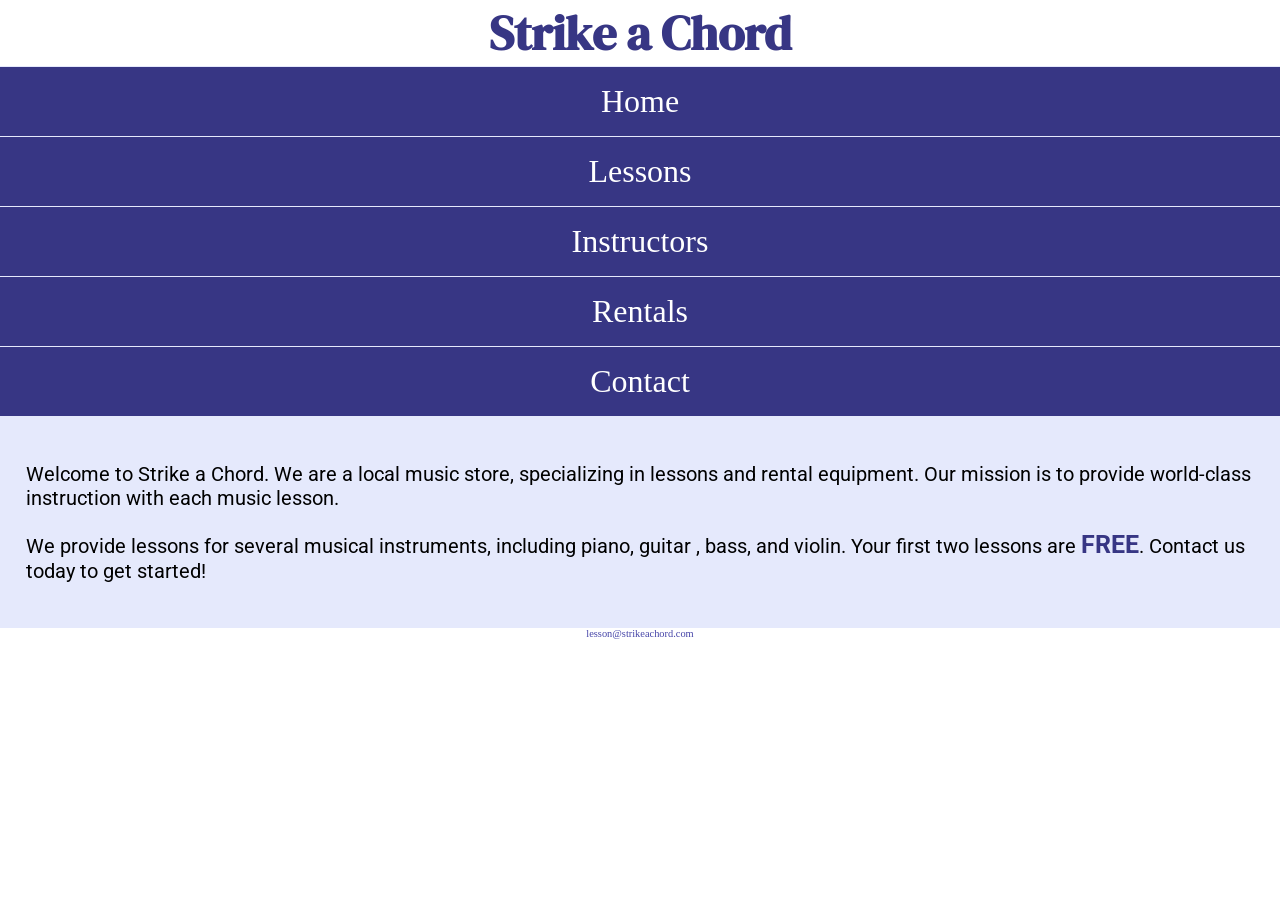
<file: index.html>
<!DOCTYPE html>
<html lang="en">
  <head>
    <meta charset="UTF-8">
    <meta name="viewport" content="width=device-width, initial-scale=1.0">
    <title>Strike a Chord</title>
    <link rel="stylesheet" href="css/styles.css">
    <link rel="preconnect" href="https://fonts.googleapis.com">
    <link rel="preconnect" href="https://fonts.gstatic.com" crossorigin>
    <link href="https://fonts.googleapis.com/css2?family=DM+Serif+Display:ital@1&family=Roboto:ital,wght@0,100..900;1,100..900&display=swap" rel="stylesheet">
  <body>
    <header>
      <h1>
        <span class="tab-desk">&#9836;</span>Strike a Chord<span class="tab-desk">&#9836;</span>
      </h1>
    </header>
    <nav>
      <ul>
        <li><a href="index.html">Home</a></li>  
        <li><a href="lessons.html">Lessons</a></li>
        <li><a href="instructors.html">Instructors</a></li>
        <li><a href="rentals.html">Rentals</a></li>
        <li><a href="contact.html">Contact</a></li>
      </ul>
      <!-- Hero Image -->
      <div class="tab-desk" id="hero">
        <img src="images/music-notes.png" alt="colorful music notes">
      </div>
    </nav>
    <main>
      <div id="intro">
        <p> Welcome to Strike a Chord. We are a local music store, specializing in lessons and rental equipment. Our mission is to provide world-class instruction with each music lesson.  </p>
        <p> We provide lessons for several musical instruments, including piano, guitar , bass, and violin. Your first two lessons are <span class="action">FREE</span>. Contact us today to get started! </p>
      </div>
    </main>
    <footer>
      <a href="mailto:lesson@strikeachord.com">lesson@strikeachord.com</a>
    </footer>
  </body>
</file>
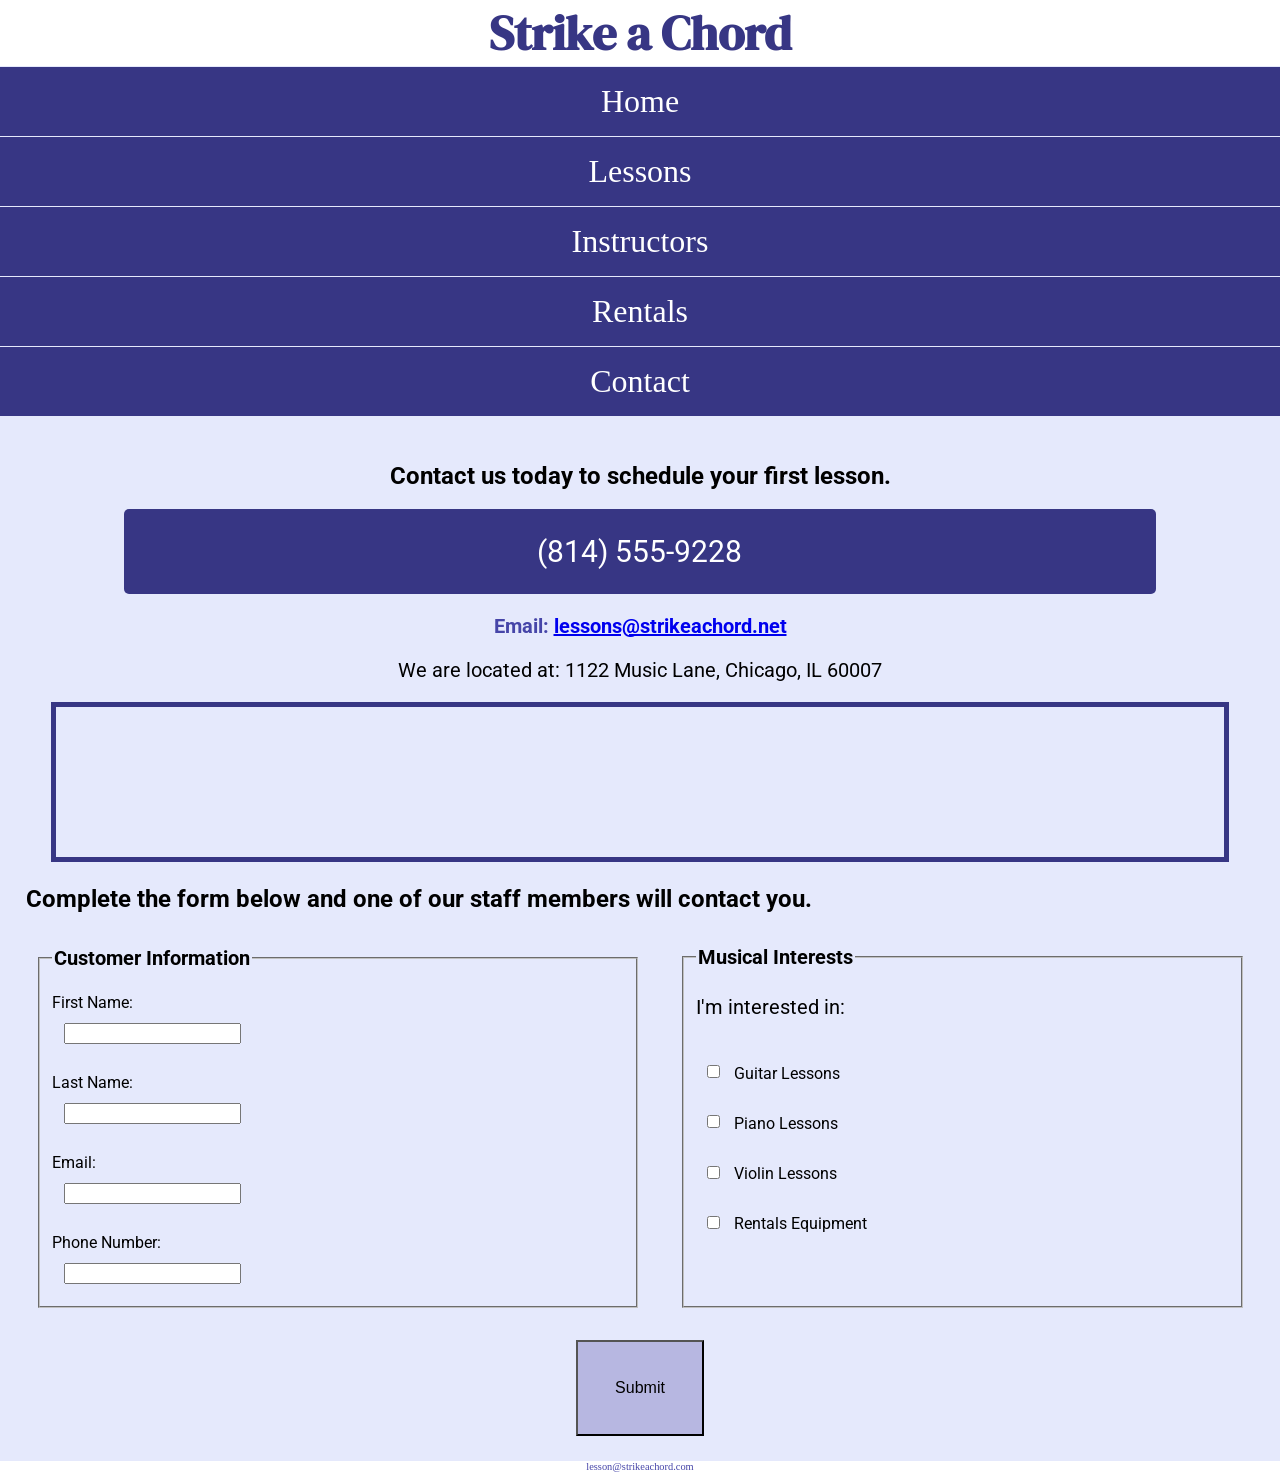
<file: contact.html>
<!DOCTYPE html>
<html lang="en">
  <head>
    <meta charset="UTF-8">
    <meta name="viewport" content="width=device-width, initial-scale=1.0">
    <title>Strike a Chord Contact</title>
    <link rel="stylesheet" href="css/styles.css">
    <link rel="preconnect" href="https://fonts.googleapis.com">
    <link rel="preconnect" href="https://fonts.gstatic.com" crossorigin>
    <link href="https://fonts.googleapis.com/css2?family=DM+Serif+Display:ital@1&family=Roboto:ital,wght@0,100..900;1,100..900&display=swap" rel="stylesheet">
  <body>
    <header>
      <h1><span class="tab-desk">&#9836;</span>Strike a Chord<span class="tab-desk">&#9836;</span></h1>
    </header>
    <nav>
       <ul>
        <li><a href="index.html">Home</a></li>  
        <li><a href="lessons.html">Lessons</a></li>
        <li><a href="instructors.html">Instructors</a></li>
        <li><a href="rentals.html">Rentals</a></li>
        <li><a href="contact.html">Contact</a></li>
      </ul>
    </nav>
    <main>
       <!-- Hero Image -->
      <div class="tab-desk",id="hero">
        <img src="images/music-notes.png" alt="colorful music notes">
      </div>
      <div id="contact">
        <h2>Contact us today to schedule your first lesson.</h2>
        <p class="tel-link"><a href="tel:814559228">(814) 555-9228</a></p>
        <p class="email-link">Email: <a href="mailto:lessons@strikeachord.net">lessons@strikeachord.net</a></p>
        <p>We are located at: 1122 Music Lane, Chicago, IL 60007</p>
        <iframe src="https://www.google.com/maps?q=Chicago,+IL&output=embed" class="map"
        allowfullscreen="" loading="lazy"></iframe>
      </div>   
      <div id="form">
        <h2>Complete the form below and one of our staff members will contact you.</h2>
        <!-- Form fields will be added here -->
        <form class="form-grid">
          <fieldset>
            <legend>Customer Information</legend>

            <label for="fname">First Name:</label>
            <input type="text" name="fname" id="fname">

            <label for="lname">Last Name:</label>
            <input type="text" name="lname" id="lname">

            <label for="email">Email:</label>
            <input type="email" name="email" id="email">

            <label for="phone">Phone Number:</label>
            <input type="tel" name="phone" id="phone">
          </fieldset>
          
          <fieldset>
            <legend>Musical Interests</legend>
            <p>I'm interested in:</p>

            <label for="guitarless">
              <input type="checkbox" name="interest" id="guitarless" value="Guitar Lessons">
              Guitar Lessons 
            </label> 

            <label for="pianoless">
              <input type="checkbox" name="interest" id="pianoless" value="Piano Lessons">
              Piano Lessons
            </label>

            <label for="violinless">
              <input type="checkbox" name="interest" id="violinless" value="Violin Lessons">
              Violin Lessons
            </label>

            <label for="rent">
              <input type="checkbox" name="interest" id="rent" value="Rentals Equipment">
              Rentals Equipment
            </label>
          </fieldset>
          <input type="submit" class="btn" id="submit">
        </form>
      </div>
    </main>
    <footer>
      <a href="mailto:lesson@strikeachord.com">lesson@strikeachord.com</a>
    </footer>
  </body>
</file>
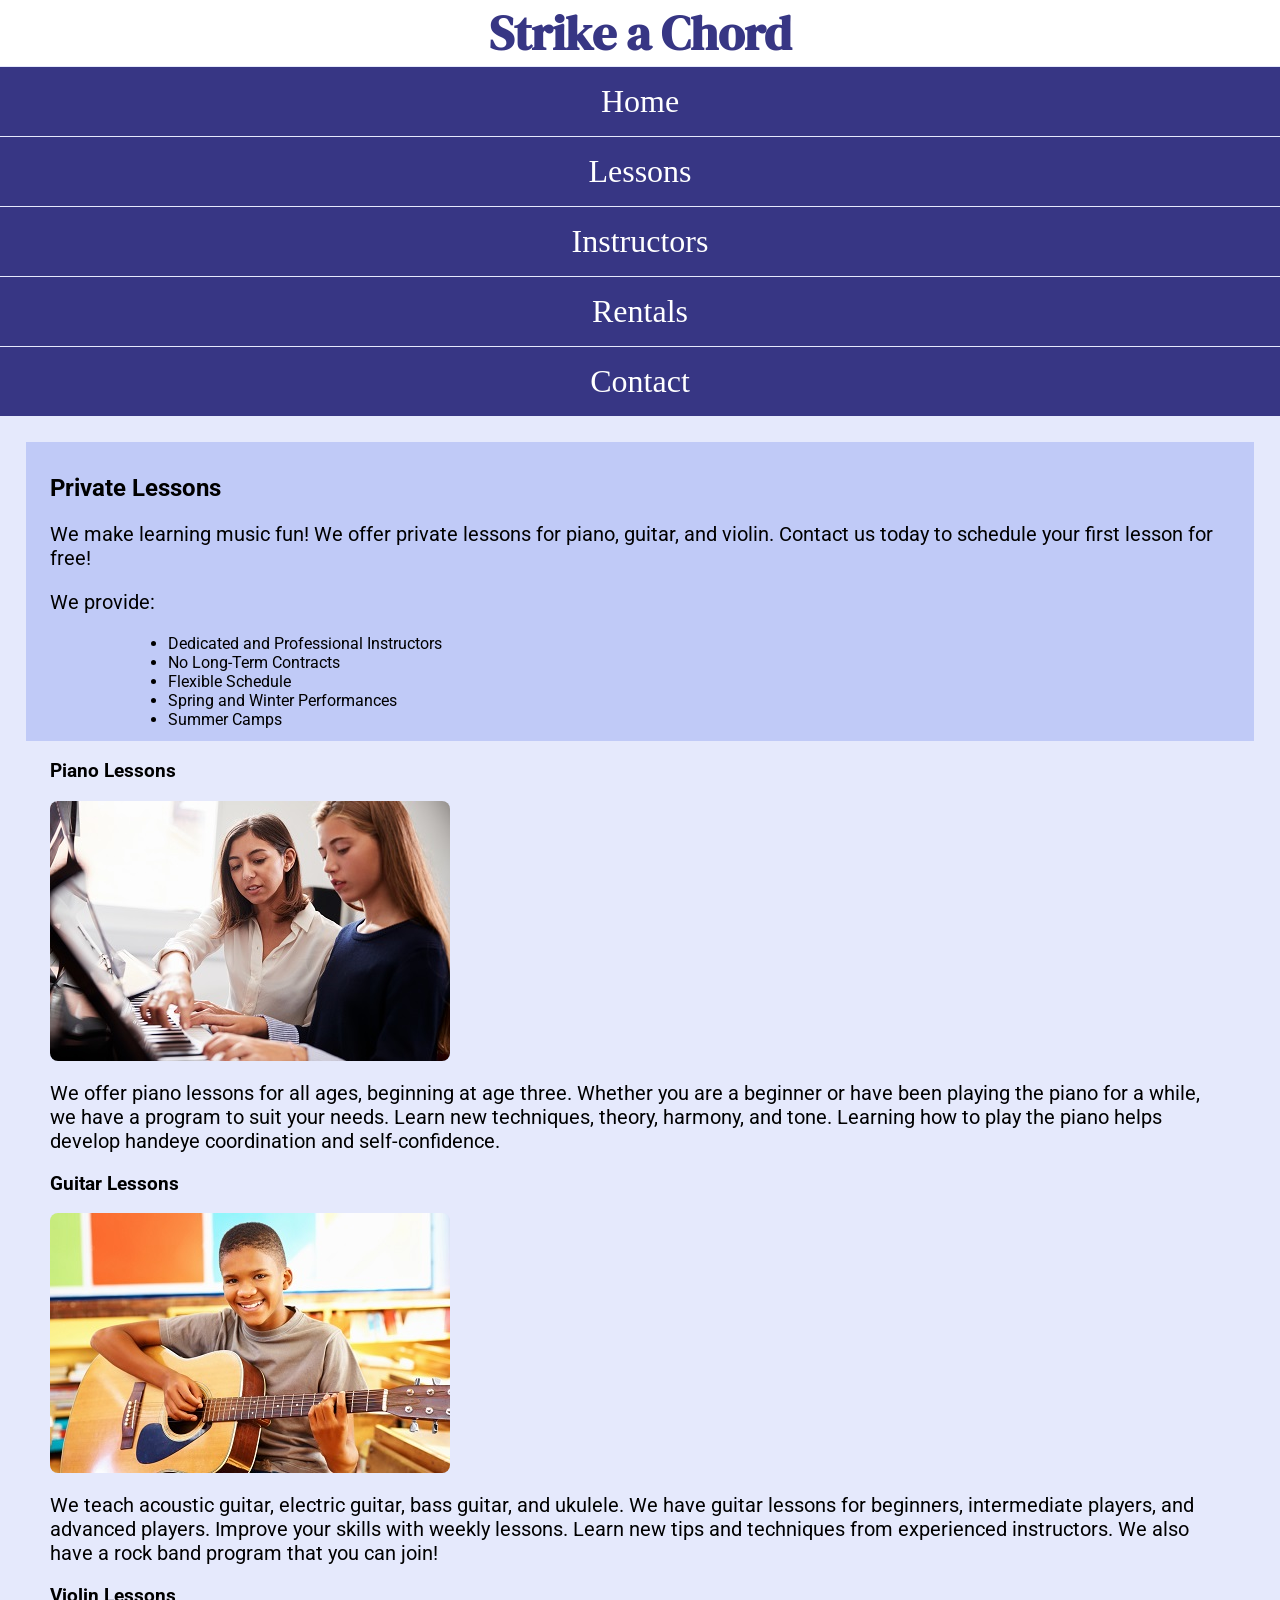
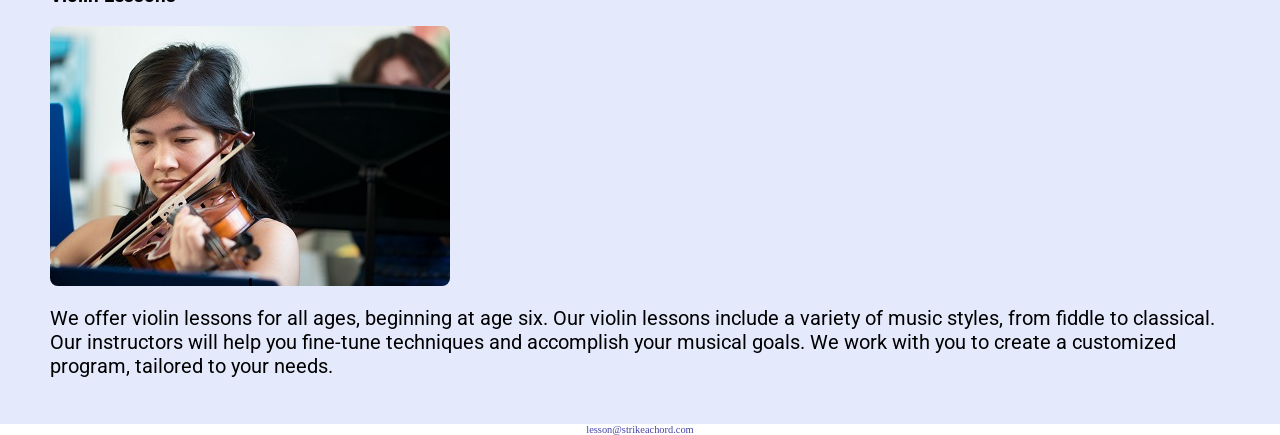
<file: lessons.html>
<!DOCTYPE html>
<html lang="en">
  <head>
    <meta charset="UTF-8">
    <meta name="viewport" content="width=device-width, initial-scale=1.0">
    <title>Strike a Chord Lessons</title>
    <link rel="stylesheet" href="css/styles.css">
    <link rel="preconnect" href="https://fonts.googleapis.com">
    <link rel="preconnect" href="https://fonts.gstatic.com" crossorigin>
    <link href="https://fonts.googleapis.com/css2?family=DM+Serif+Display:ital@1&family=Roboto:ital,wght@0,100..900;1,100..900&display=swap" rel="stylesheet">
  </head>
  <body>
    <header>
      <h1><span class="tab-desk">&#9836;</span>Strike a Chord<span class="tab-desk">&#9836;</span></h1>
    </header>

    <nav>
      <ul>
        <li><a href="index.html">Home</a></li>  
        <li><a href="lessons.html">Lessons</a></li>
        <li><a href="instructors.html">Instructors</a></li>
        <li><a href="rentals.html">Rentals</a></li>
        <li><a href="contact.html">Contact</a></li>
      </ul>
    </nav>

    <main>
       <!-- Hero Image -->
      <div class="tab-desk",id="hero">
        <img src="images/music-notes.png" alt="colorful music notes">
      </div>
    <div id="info">
      <h2>Private Lessons</h2>

      <p>We make learning music fun! We offer private lessons for piano,
      guitar, and violin. Contact us today to schedule your first lesson
      for free! </p>

      <p>We provide:</p>

      <ul>

      <li>Dedicated and Professional Instructors</li>
      <li>No Long-Term Contracts</li>
      <li>Flexible Schedule</li>
      <li>Spring and Winter Performances</li>
      <li>Summer Camps</li>

      </ul>

    </div>
    <div id="piano">
      <h3>Piano Lessons</h3>
      <img class="round" src="piano-lesson.jpg" alt="piano teacher and student
      sitting at a piano">
      <p>We offer piano lessons for all ages, beginning at age three.
      Whether you are a beginner or have been playing the piano for a while,
      we have a program to suit your needs. Learn new techniques, theory,
      harmony, and tone. Learning how to play the piano helps develop handeye
      coordination and self-confidence.</p>
    </div>
    <div id="guitar">
      <h3>Guitar Lessons</h3>
      <img class="round" src="child-guitar.jpg" alt="child with a smile holding a
      guitar">
      <p>We teach acoustic guitar, electric guitar, bass guitar, and
      ukulele. We have guitar lessons for beginners, intermediate players,
      and advanced players. Improve your skills with weekly lessons. Learn
      new tips and techniques from experienced instructors. We also have a
      rock band program that you can join!</p>
    </div>
    <div id="violin">
      <h3>Violin Lessons</h3>
      <img class="round" src="woman-violin.jpg" alt="violin teacher and student
      sitting with a violin">
      <p>We offer violin lessons for all ages, beginning at age six. Our
      violin lessons include a variety of music styles, from fiddle to
      classical. Our instructors will help you fine-tune techniques and
      accomplish your musical goals. We work with you to create a customized
      program, tailored to your needs.</p>
    </div>
    </main>
    <footer>
      <a href="mailto:lesson@strikeachord.com">lesson@strikeachord.com</a>
    </footer>
  </body>
</file>
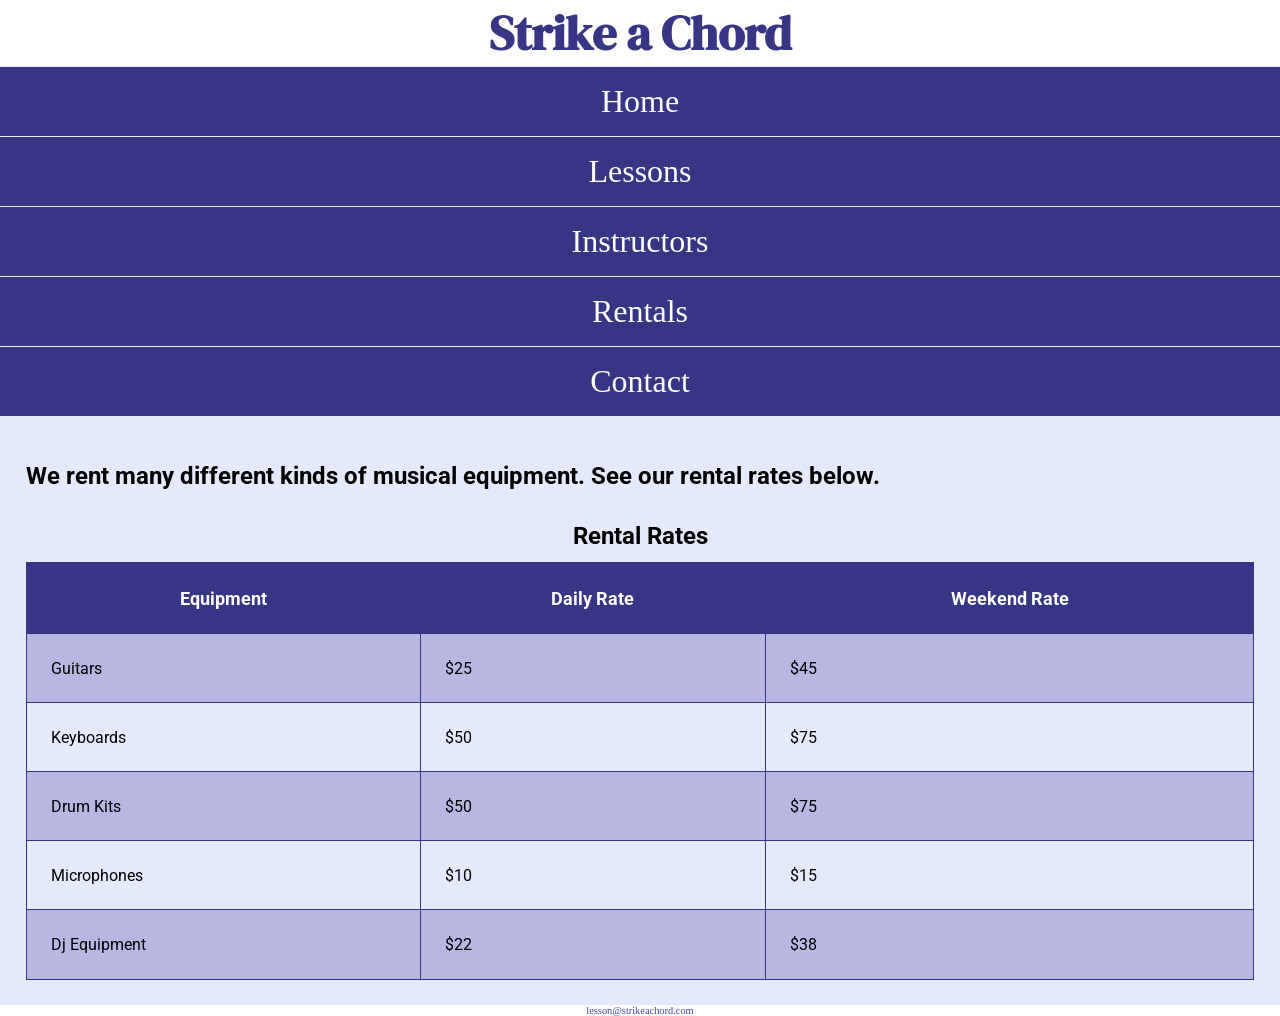
<file: rentals.html>
<!DOCTYPE html>
<html lang="en">

<head>
  <meta charset="UTF-8">
  <meta name="viewport" content="width=device-width, initial-scale=1.0">
  <title>Rentals</title>
  <link rel="stylesheet" href="css/styles.css">
  <link rel="preconnect" href="https://fonts.googleapis.com">
  <link rel="preconnect" href="https://fonts.gstatic.com" crossorigin>
  <link href="https://fonts.googleapis.com/css2?family=DM+Serif+Display:ital@1&family=Roboto:ital,wght@0,100..900;1,100..900&display=swap" rel="stylesheet">

<body>
  <header>
    <h1><span class="tab-desk">&#9836;</span>Strike a Chord<span class="tab-desk">&#9836;</span></h1>
  </header>
  <nav>
    <ul>
      <li><a href="index.html">Home</a></li>
      <li><a href="lessons.html">Lessons</a></li>
      <li><a href="instructors.html">Instructors</a></li>
      <li><a href="rentals.html">Rentals</a></li>
      <li><a href="contact.html">Contact</a></li>
    </ul>
    <!-- Hero Image -->
    <div class="tab-desk",id="hero">
      <img src="images/music-notes.png" alt="colorful music notes">
    </div>
  </nav>
  <main>
    <div id="rentals">
      <h2>
        We rent many different kinds of musical equipment. See our rental rates below.
      </h2>
      <table>
        <caption>Rental Rates</caption>
        <thead>
          <th>Equipment</th><th>Daily Rate</th><th>Weekend Rate</th>
        </thead>
        <tr><td>Guitars</td><td>$25</td><td>$45</td></tr>
        <tr><td>Keyboards</td><td>$50</td><td>$75</td></tr>
        <tr><td>Drum Kits</td><td>$50</td><td>$75</td></tr>
        <tr><td>Microphones</td><td>$10</td><td>$15</td></tr>
        <tr><td>Dj Equipment</td><td>$22</td><td>$38</td></tr>
      </table>
    </div>
  </main>
  <footer>
    <a href="mailto:lesson@strikeachord.com">lesson@strikeachord.com</a>
  </footer>
</body>
</file>
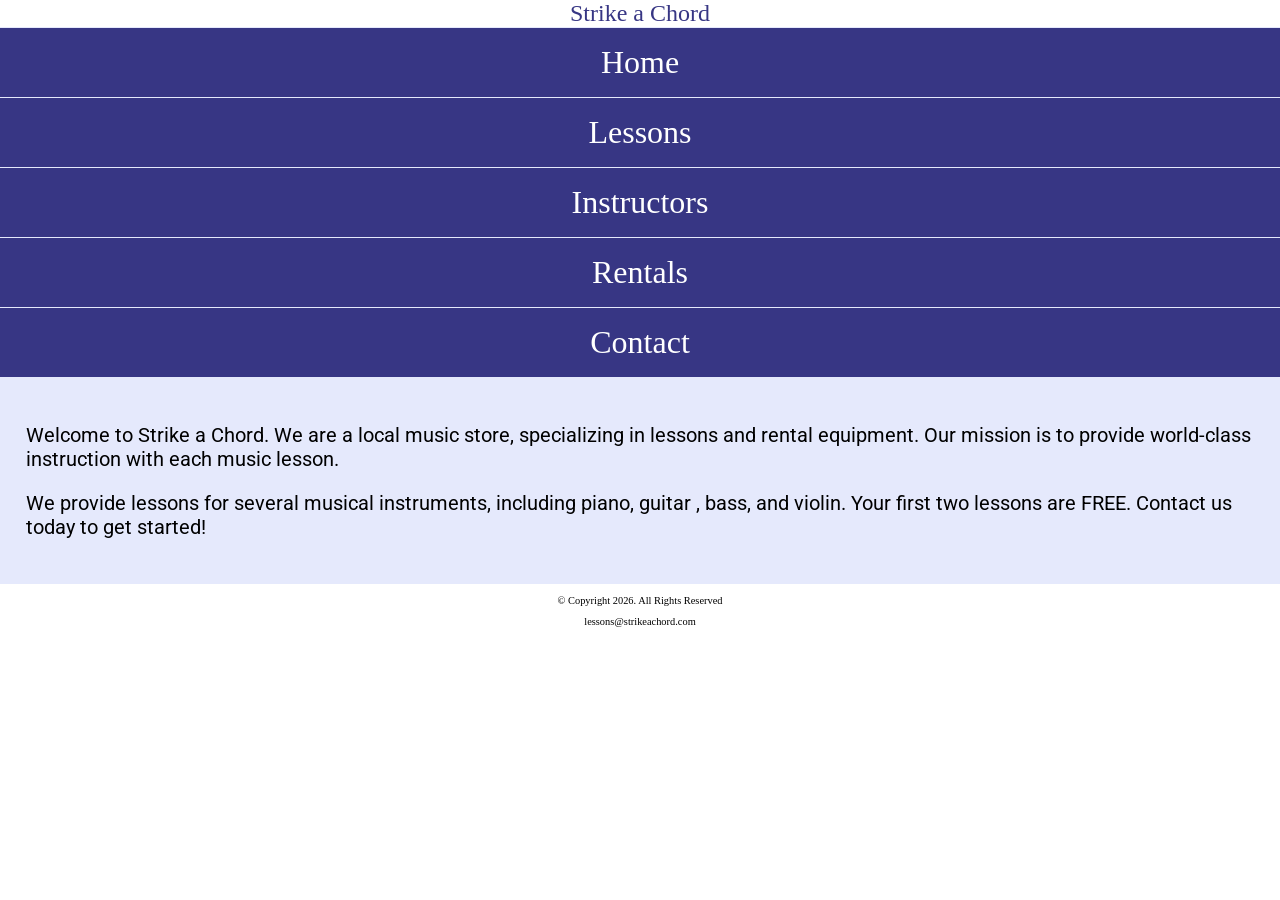
<file: templete.html>
<!DOCTYPE html>
<html lang="en">
  <head>
    <meta charset="UTF-8">
    <meta name="viewport" content="width=device-width, initial-scale=1.0">
    <title>Strike a Chord</title>
    <link rel="stylesheet" href="css/styles.css">
    <link rel="preconnect" href="https://fonts.googleapis.com">
    <link rel="preconnect" href="https://fonts.gstatic.com" crossorigin>
    <link href="https://fonts.googleapis.com/css2?family=DM+Serif+Display:ital@1&family=Roboto:ital,wght@0,100..900;1,100..900&display=swap" rel="stylesheet">
  </head>
  <body>
    <header>
      <span class="tab-desk">&#9836;</span>Strike a Chord<span class="tab-desk">&#9836;</span>
    </header>
    <nav>
      <ul>
        <li><a href="index.html">Home</a></li>
        <li><a href="lessons.html">Lessons</a></li>
        <li><a href="instructors.html">Instructors</a></li>
        <li><a href="rentals.html">Rentals</a></li>
        <li><a href="contact.html">Contact</a></li>
      </ul>
    </nav>
    <main>
      <!-- Hero Image -->
      <div class="tab-desk",id="hero">
        <img src="images/music-notes.png" alt="colorful music notes">
      </div>
      <!-- add page content here -->
       <p> Welcome to Strike a Chord. We are a local music store, specializing in lessons and rental equipment. Our mission is to provide world-class instruction with each music lesson.  </p>
       <p> We provide lessons for several musical instruments, including piano, guitar , bass, and violin. Your first two lessons are FREE. Contact us today to get started! </p>
    </main>
    <footer>
      <p>&copy; Copyright 2026. All Rights Reserved </p>
      <p>lessons@strikeachord.com</p>
    </footer>
  </body>
</file>
<file: css/styles.css>
/* CSS Reset */
body,
header,
nav,
main,
footer,
img,
h1,
ul{
  margin: 0;
  padding: 0;
  border: 0;
}

/* Style rule for images */
img {
  max-width: 100%;
  display: block;
}

/* Style rules for header content */
header {
  text-align: center;
  font-size: 1.5em;
  color: #373684;
}

header h1 {
  font-family: "DM Serif Display", serif;
}

/* Style rules for navigation area */
nav {
  background-color: #373684;
}

nav ul {
  list-style-type: none;
  margin: 0;
  text-align: center;
}

nav li {
  display: block;
  font-size: 2em;
  border-top: 1px solid #e5e9fc;
}

nav li a {
  display: block;
  color: #fff;
  text-align: center;
  padding: 0.5em 1em;
  text-decoration: none;
}

/* Style rules for main content */

main {
  padding: 2%;
  background-color: #e5e9fc;
  overflow: auto;
  font-family: "Roboto", sans-serif;
}

main p {
  font-size: 1.25em;
}

.action {
  font-size: 1.25em;
  color: #373684;
  font-weight: bold;
}

#piano,
#guitar,
#violin {
  margin: 0 2%;
}

#info {
  clear: left;
  background-color: #c0caf7;
  padding: 1% 2%;
}

#info ul {
  margin-left: 10%;
}

.round {
  border-radius: 8px;
}

#contact {
  text-align: center;
}

#contact .email-link {
  color: #4645a8;
  text-decoration: none;
  font-weight: bold;
}

.tel-link {
   background-color: #373684;
   padding: 2%;
   margin: 0 auto;
   width: 80%;
   text-align: center;
   border-radius: 5px;
}
 
.tel-link a {
  color: #fff;
  text-decoration: none;
  font-size: 1.5em;
  display: block;
}

.map {
  border: 5px solid #373684;
  width: 95%;
  height: 50%;
}

/* Style rules for footer content */
footer {
  text-align: center;
  font-size: 0.65em;
  clear: left;
}

footer a {
  color: #4645a8;
  text-decoration: none;
}

/* Style rules for the table */
table {
  border: 1px solid #373684;
  border-collapse: collapse;
  margin: 0 auto;
  width: 100%;
}

caption {
  font-size: 1.5em;
  font-weight: bold;
  padding: 1%;
}

th, td {
   border: 1px solid #373684;
   padding:2%;
}

th {
   background-color: #373684;
   color: #ffffff;
   font-size: 1.15em;
}
tr:nth-child(odd) {
   background-color: #b7b7e1;
}

fieldset, input {
  margin: 2%;
}

legend {
  font-size: 1.25em;
  font-weight: bold;
}

label{
  display: block;
  padding-top: 3%;
}

form #submit {
  margin: 0 auto;
  display: block;
  padding: 3%;
  background-color: #b7b7e1;
  font-size: 1em;
}

.form-grid{
  display: grid;
  grid-template-columns: auto auto;
  gap: 20px;
}

.btn {
  grid-column: 1 / span 2;
}

.tab-desk {
     display: none;
}
</file>
